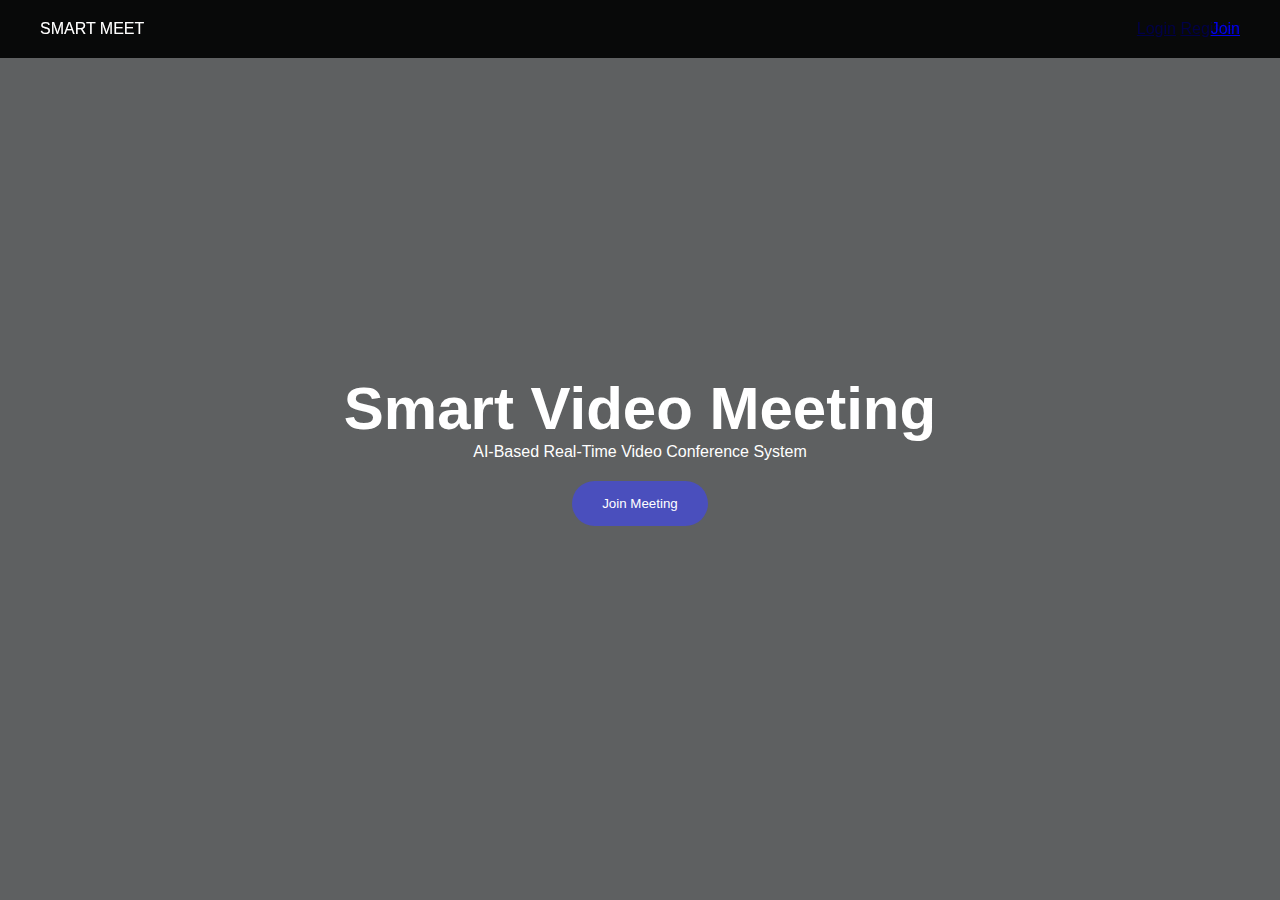
<file: Frontend/index.html>
<!DOCTYPE html>
<html>
<head>
    <title>Smart Video Meeting</title>
    <link rel="stylesheet" href="style.css">
</head>
<body class="landing-page">
<header>
    <div class="logo">SMART MEET</div>
    <nav>
    <a href="login.html">Login</a>
    <a href="register.html">Register</a>
</nav>
</header>

<header>
    <div class="logo">SMART MEET</div>
    <nav>
        <a href="join.html">Join</a>
    </nav>
</header>

<section class="hero">
    <div class="overlay"></div>
    <div class="hero-content">
        <h1>Smart Video Meeting</h1>
        <p>AI-Based Real-Time Video Conference System</p>
        <button onclick="goToJoin()">Join Meeting</button>
    </div>
</section>

<script src="main.js"></script>
</body>
</html>
</file>
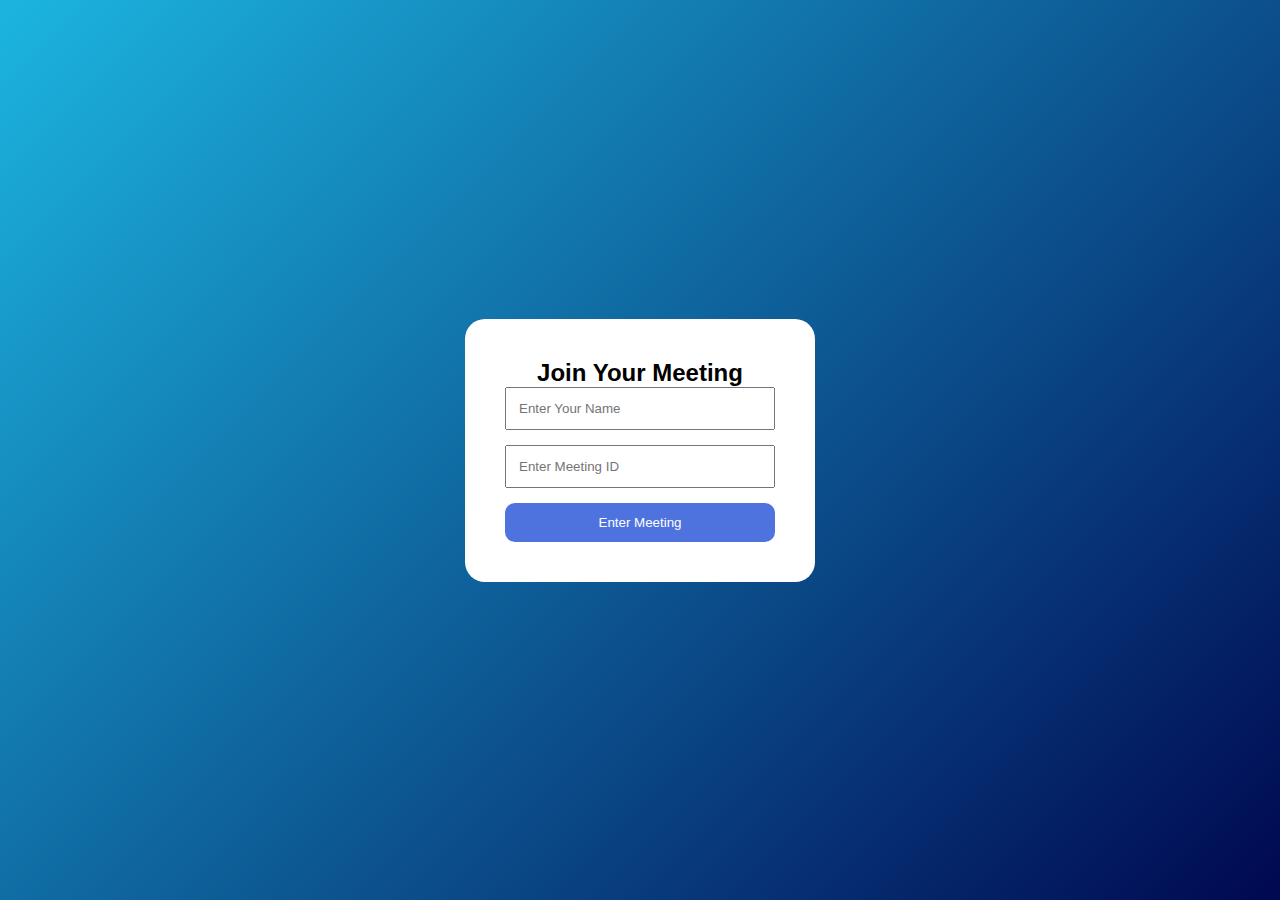
<file: Frontend/join.html>
<!DOCTYPE html>
<html>
<head>
    <title>Join Meeting</title>
    <link rel="stylesheet" href="style.css">
</head>
<body class="join-page">

<div class="join-container">
    <h2>Join Your Meeting</h2>

    <input type="text" id="username" placeholder="Enter Your Name">
    <input type="text" id="meetingId" placeholder="Enter Meeting ID">

    <button onclick="joinMeeting()">Enter Meeting</button>
</div>

<script src="main.js"></script>
</body>
</html>
</file>
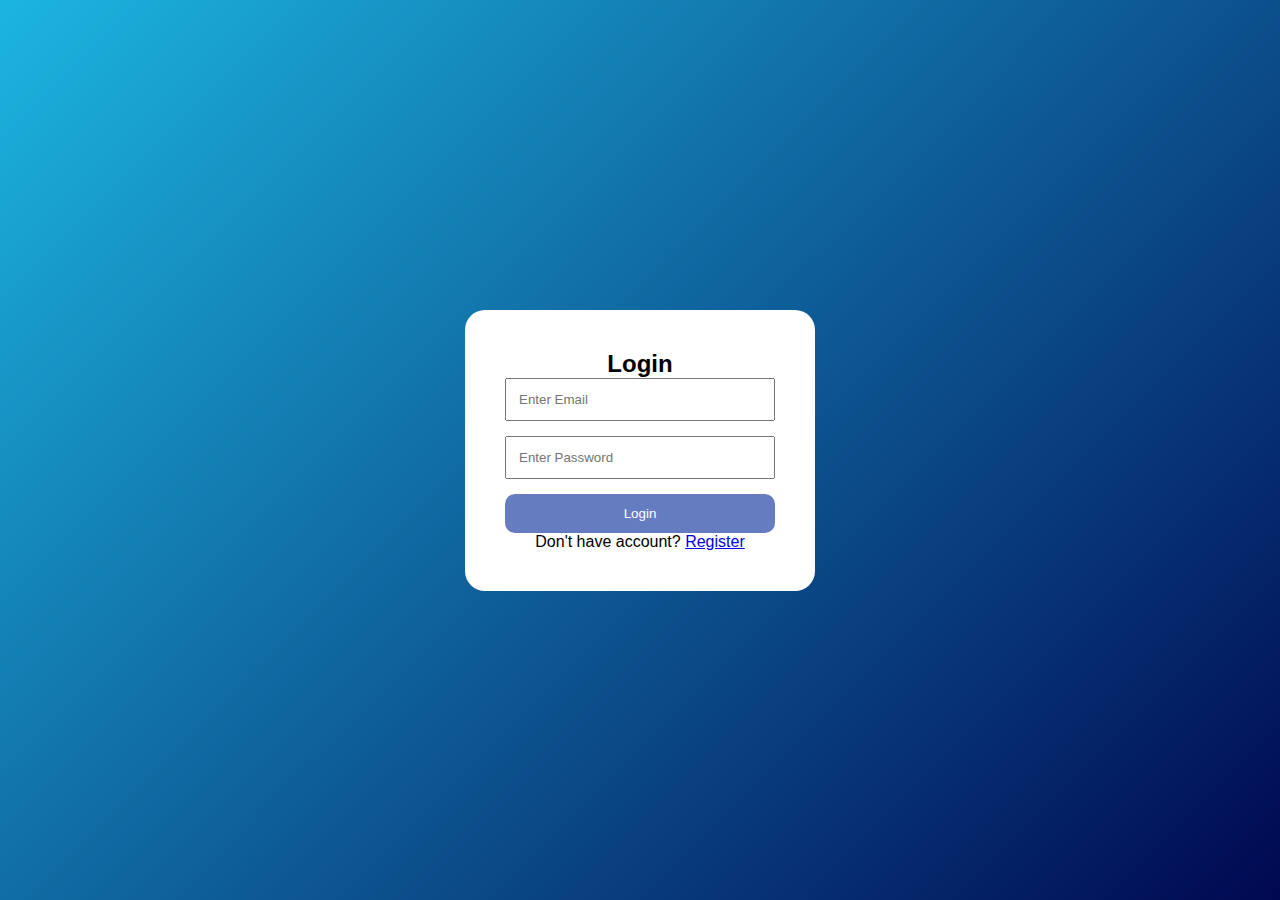
<file: Frontend/login.html>
<!DOCTYPE html>
<html>
<head>
    <title>Login</title>
    <link rel="stylesheet" href="style.css">
</head>
<body class="auth-page">

<div class="auth-container">
    <h2>Login</h2>

    <input type="email" id="loginEmail" placeholder="Enter Email">
    <input type="password" id="loginPassword" placeholder="Enter Password">

    <button onclick="loginUser()">Login</button>

    <p>Don't have account? <a href="register.html">Register</a></p>
</div>

<script src="main.js"></script>
</body>
</html>
</file>
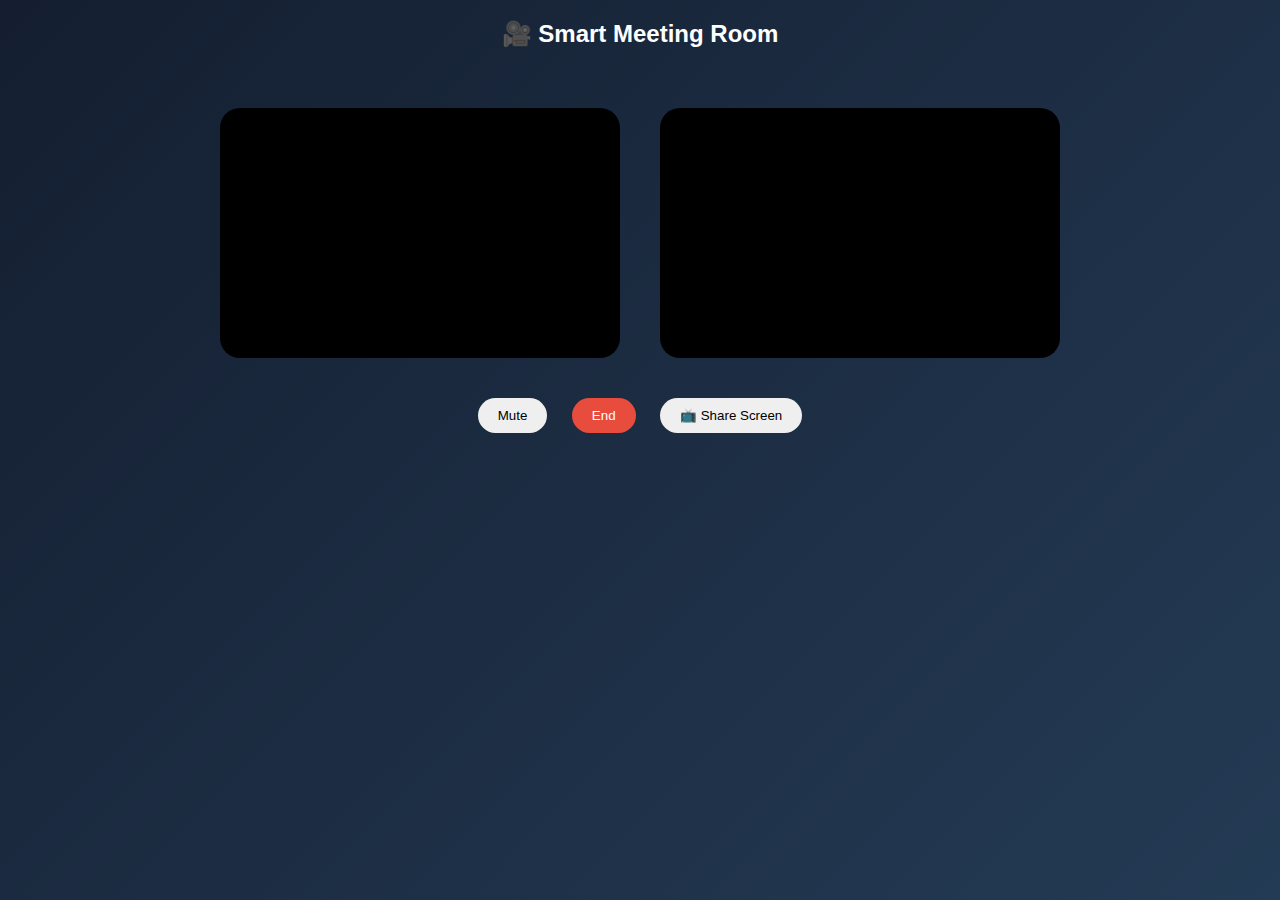
<file: Frontend/meeting.html>
<!DOCTYPE html>
<html>
<head>
    <title>Meeting Room</title>
    <link rel="stylesheet" href="style.css">
</head>
<body class="meeting-page">

<h2>🎥 Smart Meeting Room</h2>

<div class="video-container">
    <video id="localVideo" autoplay muted></video>
    <video id="remoteVideo" autoplay></video>
</div>

<div class="controls">
    <button onclick="toggleMute()">Mute</button>
    <button id="end-btn" onclick="endMeeting()">End</button>
    <button onclick="shareScreen()">📺 Share Screen</button>
</div>

<script src="https://cdn.socket.io/4.7.2/socket.io.min.js"></script>
<script src="webrtc.js"></script>

</body>
</html>
</file>
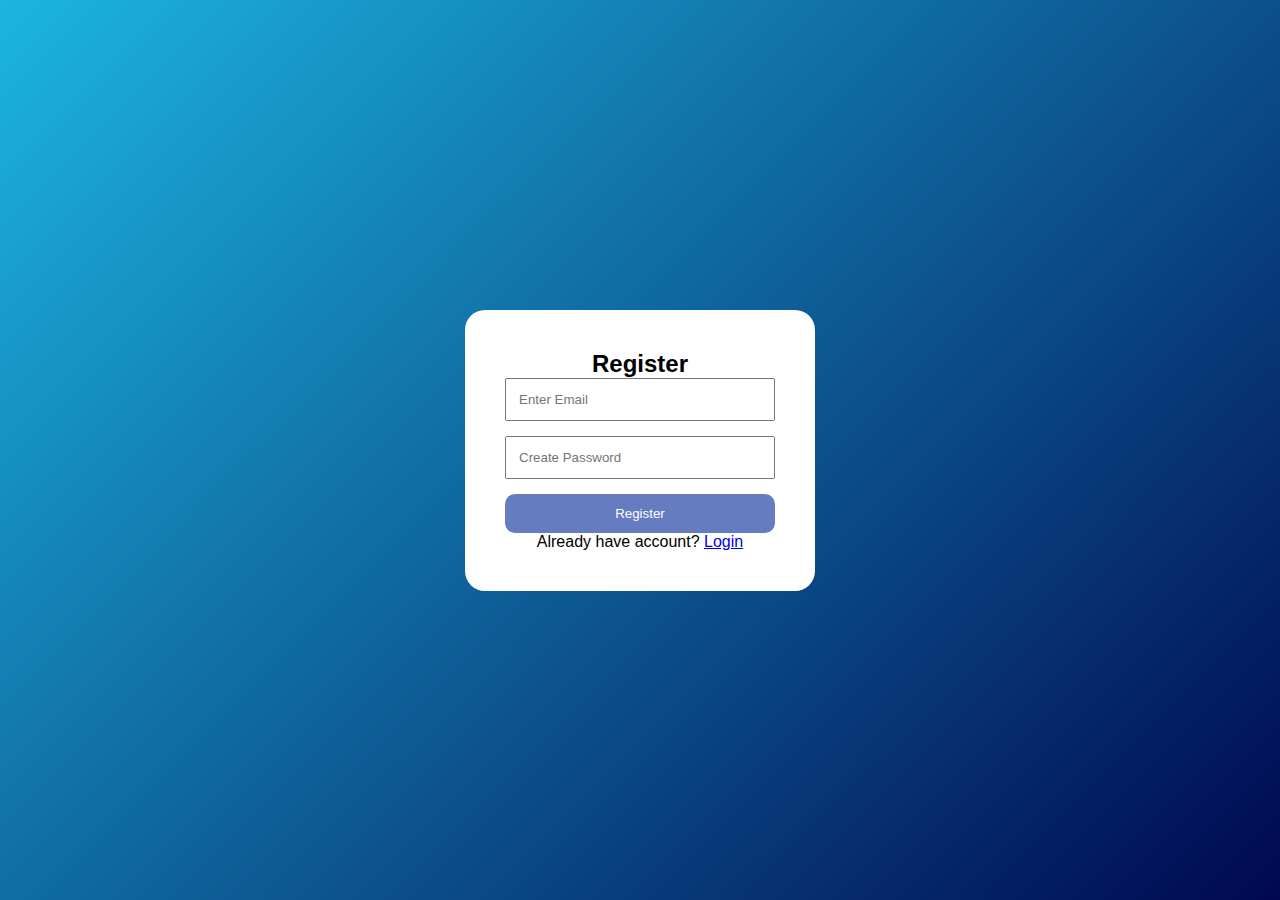
<file: Frontend/register.html>
<!DOCTYPE html>
<html>
<head>
    <title>Register</title>
    <link rel="stylesheet" href="style.css">
</head>
<body class="auth-page">

<div class="auth-container">
    <h2>Register</h2>

    <input type="email" id="registerEmail" placeholder="Enter Email">
    <input type="password" id="registerPassword" placeholder="Create Password">

    <button onclick="registerUser()">Register</button>

    <p>Already have account? <a href="login.html">Login</a></p>
</div>

<script src="main.js"></script>
</body>
</html>
</file>
<file: Frontend/style.css>
* {
    margin: 0;
    padding: 0;
    box-sizing: border-box;
    font-family: 'Segoe UI', sans-serif;
}

/* ===== INDEX PAGE ===== */
.landing-page {
    height: 100vh;
    background-color: rgb(236, 241, 242);
}
header {
    position: fixed;
    width: 100%;
    padding: 20px 40px;
    display: flex;
    justify-content: space-between;
    align-items: center;
    background: rgba(0,0,0,0.7);
    color: white;
    z-index: 1000;
}

.nav-links {
    display: flex;
    gap: 20px;
}

.nav-links a {
    color: white;
    text-decoration: none;
    font-weight: bold;
}

.hero {
    height: 100vh;
    /* background: url("https://images.unsplash.com/photo-1529333166437-7750a6dd5a70") no-repeat center center/cover; */
    display: flex;
    justify-content: center;
    align-items: center;
    text-align: center;
    position: relative;
    color: white;
}

.overlay {
    position: absolute;
    width: 100%;
    height: 100%;
    background: rgba(0,0,0,0.6);
}

.hero-content {
    position: relative;
    z-index: 2;
}

.hero h1 {
    font-size: 60px;
}

.hero button {
    margin-top: 20px;
    padding: 15px 30px;
    border: none;
    background: #4a4fbd;
    color: white;
    border-radius: 30px;
    cursor: pointer;
}
/* ===== AUTH PAGE ===== */

.auth-page {
    height: 100vh;
    background: linear-gradient(135deg, #1cb5e0, #000851);
    display: flex;
    justify-content: center;
    align-items: center;
}

.auth-container {
    background: white;
    padding: 40px;
    width: 350px;
    border-radius: 20px;
    text-align: center;
}

.auth-container input {
    width: 100%;
    padding: 12px;
    margin-bottom: 15px;
}

.auth-container button {
    width: 100%;
    padding: 12px;
    background: #667cc1;
    color: white;
    border: none;
    border-radius: 10px;
    cursor: pointer;
}

/* ===== JOIN PAGE ===== */
.join-page {
    height: 100vh;
    background: linear-gradient(135deg, #1cb5e0, #000851);
    display: flex;
    justify-content: center;
    align-items: center;
}

.join-container {
    background: white;
    padding: 40px;
    width: 350px;
    border-radius: 20px;
    text-align: center;
}

.join-container input {
    width: 100%;
    padding: 12px;
    margin-bottom: 15px;
}

.join-container button {
    width: 100%;
    padding: 12px;
    background: #4e73df;
    color: white;
    border: none;
    border-radius: 10px;
}

/* --- MEETING PAGE --- */
.meeting-page {
    height: 100vh;
    background: linear-gradient(135deg, #141e30, #243b55);
    display: flex;
    flex-direction: column;
    align-items: center;
}

.meeting-page h2 {
    color: white;
    margin: 20px;
}

.video-container {
    display: flex;
    gap: 40px;
    margin-top: 40px;
}

video {
    width: 400px;
    height: 250px;
    background: black;
    border-radius: 20px;
}

.controls {
    margin-top: 30px;
}

.controls button {
    margin: 10px;
    padding: 10px 20px;
    border-radius: 20px;
    border: none;
    cursor: pointer;
}
#end-btn {
    background-color: #e74c3c;
    color: white;
    border: none;
    padding: 10px 20px;
    border-radius: 25px;
    cursor: pointer;
}

#end-btn:hover {
    background-color: #c0392b;
}
</file>
